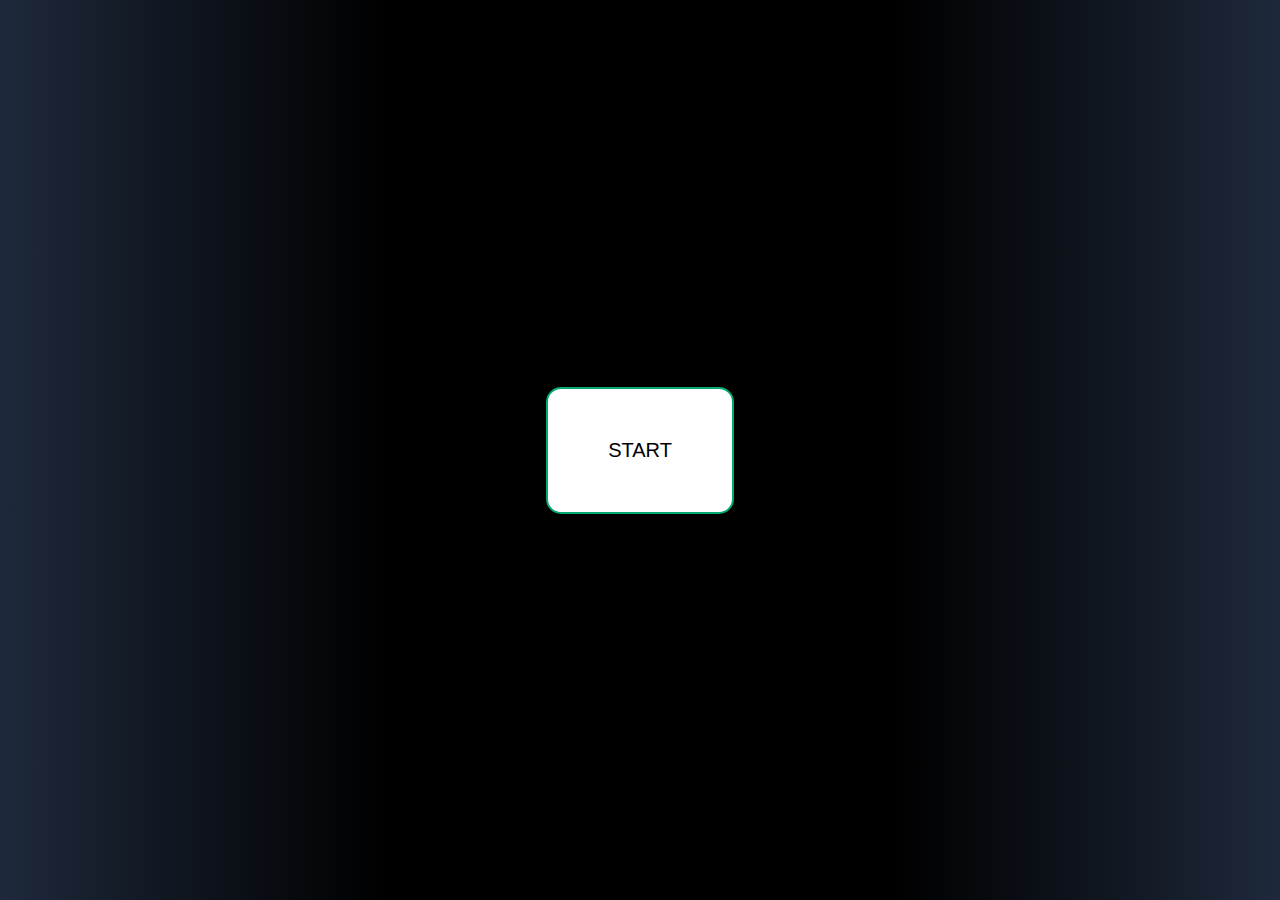
<file: anniversary_project/index.html>
<!DOCTYPE html>
<html lang="vi-en">
<head>
    <meta charset="UTF-8">
    <meta name="viewport" content="width=device-width, initial-scale=1.0">
    <title>anniversary</title>
    <link rel="stylesheet" href="style.css">
</head>
<body>
    <button class="button button1">START</button>
    <div class="box box1" style="--duration:15951ms; --direction:normal;">
        <div class="image-tag"></div>
        <div class="image-tag"></div>
        <div class="image-tag"></div>
        <div class="image-tag"></div>
        <div class="image-tag"></div>
        <div class="image-tag"></div>
        <div class="image-tag"></div>
        <div class="image-tag"></div>
    </div> <!-- 1 -->
    <div class="box box2" style="--duration:15951ms; --direction:reverse;">
        <div class="image-tag"></div>
        <div class="image-tag"></div>
        <div class="image-tag"></div>
        <div class="image-tag"></div>
        <div class="image-tag"></div>
        <div class="image-tag"></div>
        <div class="image-tag"></div>
        <div class="image-tag"></div>
    </div> <!-- 2 -->
    <div class="box box3" style="--duration:15951ms; --direction:normal;">
        <div class="image-tag"></div>
        <div class="image-tag"></div>
        <div class="image-tag"></div>
        <div class="image-tag"></div>
        <div class="image-tag"></div>
        <div class="image-tag"></div>
        <div class="image-tag"></div>
        <div class="image-tag"></div>
    </div> <!-- 3 -->
    <div class="box box4" style="--duration:15951ms; --direction:reverse;">
        <div class="image-tag"></div>
        <div class="image-tag"></div>
        <div class="image-tag"></div>
        <div class="image-tag"></div>
        <div class="image-tag"></div>
        <div class="image-tag"></div>
        <div class="image-tag"></div>
        <div class="image-tag"></div>
    </div> <!-- 4 -->
    <div class="box box5" style="--duration:15951ms; --direction:normal;">
        <div class="image-tag"></div>
        <div class="image-tag"></div>
        <div class="image-tag"></div>
        <div class="image-tag"></div>
        <div class="image-tag"></div>
        <div class="image-tag"></div>
        <div class="image-tag"></div>
        <div class="image-tag"></div>
    </div> <!-- 5 -->
    <div class="box box6" style="--duration:15951ms; --direction:normal">
        <div class="image-tag"></div>
        <div class="image-tag"></div>
        <div class="image-tag"></div>
        <div class="image-tag"></div>
        <div class="image-tag"></div>
        <div class="image-tag"></div>
        <div class="image-tag"></div>
        <div class="image-tag"></div>
    </div> <!-- 6 -->
    <div class="fade"> </div>
    <div class="login-container">
        <div class="form-group">
            <label for="username">User Name:</label>
            <input type="username" id="username" name="username" placeholder="Enter your username">
        </div>
        <div class="form-group">
            <label for="password">Password:</label>
            <input type="password" id="password" name="password" placeholder="Enter your password">
        </div>
        <button class="login_button">Login</button>
        <p id="error-message" style="color: red; display: none;">Invalid username or password </p>
        
    </div>
    <script src="script.js"></script>
</body>
</html>
</file>
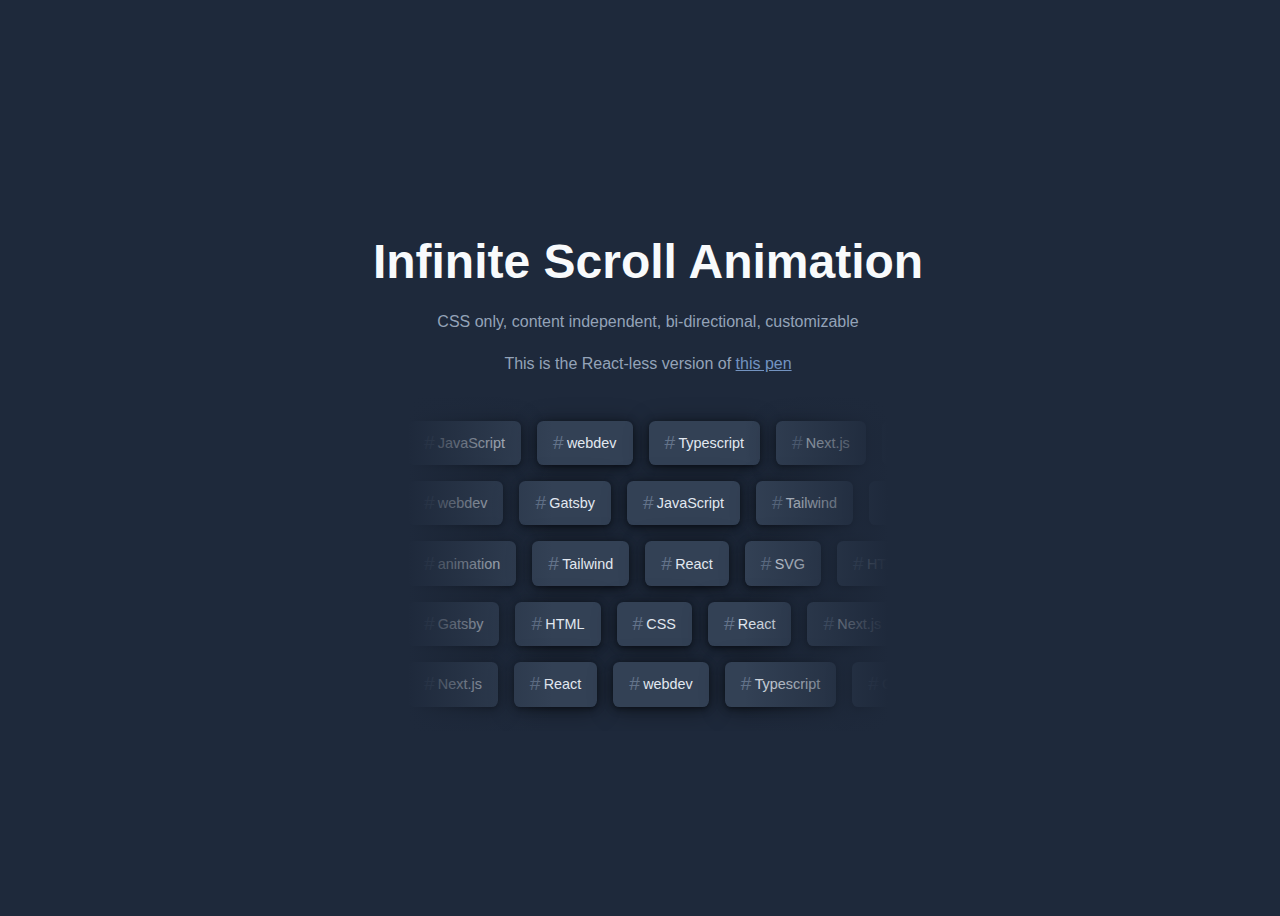
<file: anniversary_project/infinitescrollanimation/index.html>
<!DOCTYPE html>
<html lang="vi-en">
<head>
    <meta charset="UTF-8">
    <meta name="viewport" content="width=device-width, initial-scale=1.0">
    <title>anniversary</title>
    <link rel="stylesheet" href="style.css">
</head>
<body>
    <div class="app">
        <header>
        <h1>Infinite Scroll Animation</h1>
        <p>CSS only, content independent, bi-directional, customizable</p>
        <p>This is the React-less version of <a href="https://codepen.io/ykadosh/pen/KKezJzz">this pen</a></p>
        </header>
        <div class="tag-list">
            <div class="loop-slider" style="--duration:15951ms; --direction:normal;">
                <div class="inner">
                <div class="tag"><span>#</span> JavaScript</div>
                <div class="tag"><span>#</span> webdev</div>
                <div class="tag"><span>#</span> Typescript</div>
                <div class="tag"><span>#</span> Next.js</div>
                <div class="tag"><span>#</span> UI/UX</div>
                <!-- duplicated content -->
                <div class="tag"><span>#</span> JavaScript</div>
                <div class="tag"><span>#</span> webdev</div>
                <div class="tag"><span>#</span> Typescript</div>
                <div class="tag"><span>#</span> Next.js</div>
                <div class="tag"><span>#</span> UI/UX</div>
                </div>
            </div>
            <div class="loop-slider" style="--duration:19260ms; --direction:reverse;">
                <div class="inner">
                <div class="tag"><span>#</span> webdev</div>
                <div class="tag"><span>#</span> Gatsby</div>
                <div class="tag"><span>#</span> JavaScript</div>
                <div class="tag"><span>#</span> Tailwind</div>
                <div class="tag"><span>#</span> Typescript</div>
                <!-- duplicated content -->
                <div class="tag"><span>#</span> webdev</div>
                <div class="tag"><span>#</span> Gatsby</div>
                <div class="tag"><span>#</span> JavaScript</div>
                <div class="tag"><span>#</span> Tailwind</div>
                <div class="tag"><span>#</span> Typescript</div>
                </div>
            </div>
            <div class="loop-slider" style="--duration:10449ms; --direction:normal;">
                <div class="inner">
                <div class="tag"><span>#</span> animation</div>
                <div class="tag"><span>#</span> Tailwind</div>
                <div class="tag"><span>#</span> React</div>
                <div class="tag"><span>#</span> SVG</div>
                <div class="tag"><span>#</span> HTML</div>
                <!-- duplicated content -->
                <div class="tag"><span>#</span> animation</div>
                <div class="tag"><span>#</span> Tailwind</div>
                <div class="tag"><span>#</span> React</div>
                <div class="tag"><span>#</span> SVG</div>
                <div class="tag"><span>#</span> HTML</div>
                </div>
            </div>
            <div class="loop-slider" style="--duration:16638ms; --direction:reverse;">
                <div class="inner">
                <div class="tag"><span>#</span> Gatsby</div>
                <div class="tag"><span>#</span> HTML</div>
                <div class="tag"><span>#</span> CSS</div>
                <div class="tag"><span>#</span> React</div>
                <div class="tag"><span>#</span> Next.js</div>
                <!-- duplicated content -->
                <div class="tag"><span>#</span> Gatsby</div>
                <div class="tag"><span>#</span> HTML</div>
                <div class="tag"><span>#</span> CSS</div>
                <div class="tag"><span>#</span> React</div>
                <div class="tag"><span>#</span> Next.js</div>
                </div>
            </div>
            <div class="loop-slider" style="--duration:15936ms; --direction:normal;">
                <div class="inner">
                <div class="tag"><span>#</span> Next.js</div>
                <div class="tag"><span>#</span> React</div>
                <div class="tag"><span>#</span> webdev</div>
                <div class="tag"><span>#</span> Typescript</div>
                <div class="tag"><span>#</span> Gatsby</div>
                <!-- duplicated content -->
                <div class="tag"><span>#</span> Next.js</div>
                <div class="tag"><span>#</span> React</div>
                <div class="tag"><span>#</span> webdev</div>
                <div class="tag"><span>#</span> Typescript</div>
                <div class="tag"><span>#</span> Gatsby</div>
                </div>
            </div>
            <div class="fade"></div>
        </div>
    </div>
</body>
</html>
</file>
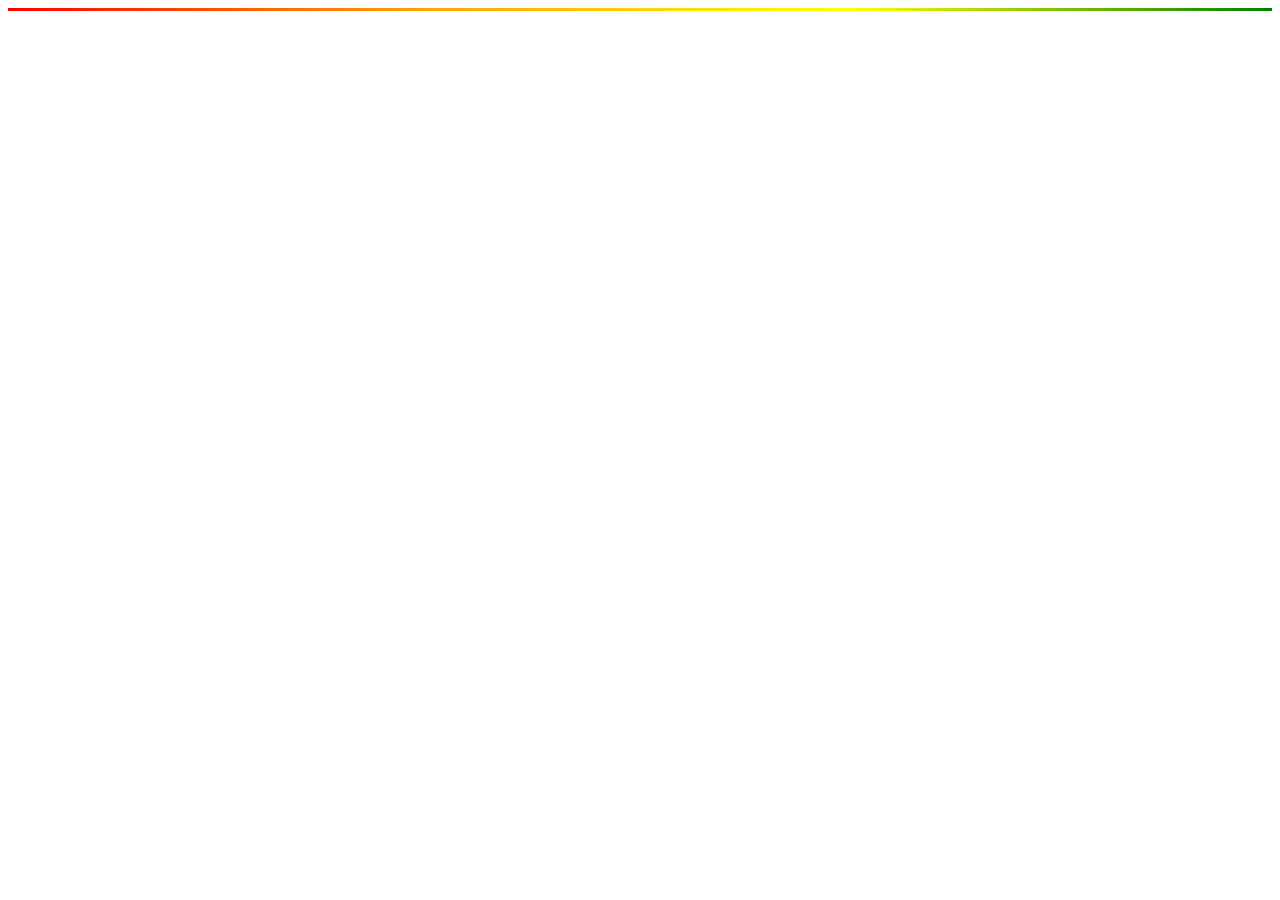
<file: html.html>
<!DOCTYPE html>
<html lang="vi">
<head>
  <meta charset="UTF-8">
  <title>Rainbow Line</title>
  <style>
    .rainbow-line {
      width: 100%;
      height: 3px;
      /* Tạo gradient cầu vồng từ trái sang phải */
      background: linear-gradient(90deg, red, orange, yellow, green, blue, indigo, violet);
      background-size: 200% auto;
      animation: rainbow 5s linear infinite;
    }

    @keyframes rainbow {
      from {
        background-position: 0% center;
      }
      to {
        background-position: -200% center;
      }
    }
  </style>
</head>
<body>
  <div class="rainbow-line"></div>
</body>
</html>
</file>
<file: anniversary_project/style.css>
body {
    background-color: rgb(0, 0, 0); /* Nền màu đen */
    color: rgb(0, 0, 0); /* Chữ màu đen (không thấy được) */
    margin: 0;
    padding: 0;
    display: flex;
    justify-content: center;
    align-items: center;
    height: 100vh;
    font-family: Arial, sans-serif;
    overflow: hidden;
}
.container {
    text-align: center;
}

/*button style*/
.button {
    display: inline-block;
    border: solid;
    color: white;
    padding: 50px 60px;
    text-align: center;
    text-decoration: none;   
    font-size: 20px;
    transition-duration: 0.1s;
    transition: all 1s ease;
    margin: 40px 20px;
    cursor: pointer;
    border-radius: 15px;
}
.button1 {
    background-color: white; 
    color: black; 
    border: 2px solid #04AA6D;
}
.button1:hover {
    background-color: #ff000d;
    color: white;
    transform: translateY(-15px);
}
.button1.active{
    padding: 30px 35px;
    background-color: #414141;
    color: white;
    transform: scale(3);
    opacity: 0;
}

/*login style*/
.login-container {
    background-color: #414141; 
    padding: 30px 35px;
    border-radius: 10px;
    text-align: center;
    display: none;
    justify-content: center;
    align-items: center;
    flex-direction: column;
    border: 2px solid #04AA6D;
    opacity: 0;
    transition: fadeIn 1s forwards;
    transition-duration: 0.1s;
    position: relative;
}
.login_button {
    background-color: white; 
    color: black; 
    border: 2px solid #04AA6D;
    border-radius: 5px;
    transition-duration: 0.1s;
}
.login_button:hover {
    background-color: #ff000d;
    color: white;
    transform: translateY(-5px);
}
.login-container.disappear {
    padding: 60px 65px;
    background-color: rgba(0, 0, 0, 0);
    color: rgb(0, 0, 0);
    transform: scale(6);
    opacity: 0;
}
.form-group {
    padding: 15px 20px;
}
label {
    display: block;
    margin-bottom: 5px;
    color: rgb(255, 255, 255); /* Màu chữ */
}
input {
    width: 100%;
    padding: 10px 5px;
    border: 1px solid #ccc;
    border-radius: 5px;
    background-color: rgb(255, 255, 255);
    color: #000; /* Màu chữ đen */
}


/*background animation*/
.box {
    width: 200%;
    height: 20%;
    display: none;
    position: absolute;
    background-color: white;
    color: white;
    border: red solid ;
    overflow: hidden;
    animation-name: loop;
    animation-timing-function: linear;
    animation-iteration-count: infinite;
    animation-direction: var(--direction);
    animation-duration: var(--duration);
}
.box1 {
    top: 0%;
}
.box2 {
    top: 20%;
}
.box3 {
    top: 40%;
}
.box4 {
    top: 60%;
}
.box6 {
    top: 80%;
}
.fade {
    pointer-events: none;
    background: linear-gradient(90deg, #1e293b, transparent 30%, transparent 70%, #1e293b);
    position: absolute;
    inset: 0;
}
.image-tag {
    display: flex;
    width: 200px;
    height: 100px;
    border: rgb(255, 0, 0) solid;
    z-index: 2;
}
@keyframes loop {
    0% {
      transform: translateX(0);
    }
    100% {
      transform: translateX(-20%);
    }
}
</file>
<file: anniversary_project/infinitescrollanimation/style.css>
body {
    font-family: 'Montserrat', sans-serif;
    background: #1e293b;
    color: #f8fafc;
  }
  
  .app {
    min-width: 100vw;
    min-height: 100vh;
    display: flex;
    align-items: center;
    justify-content: center;
    flex-direction: column;
  }
  
  header { 
    display: flex;
    flex-direction: column;
    align-items: center;
    margin: 1rem;
    text-align: center;
    
    h1 {
      font-weight: 600;
      font-size: 2rem;
      margin-bottom: 0.5rem;
      
      @media (min-width: 768px) {
        font-size: 3rem;
      }
    }
    
    p {
      color: #94a3b8;
      margin-bottom: 0.5rem;
    }
    
    a {
      color: #7393c1;
    }
  }
  
  .tag-list {
    width: 30rem;
    max-width: 90vw;
    display: flex;
    flex-shrink: 0;
    flex-direction: column;
    gap: 1rem 0;
    position: relative;
    padding: 1.5rem 0;
    overflow: hidden;
  }
  
  .loop-slider {
    .inner {
      display: flex;
      width: fit-content;
      animation-name: loop;
      animation-timing-function: linear;
      animation-iteration-count: infinite;
      animation-direction: var(--direction);
      animation-duration: var(--duration);
    }
  }
  
  .tag {
    display: flex;
    align-items: center;
    gap: 0 0.2rem;
    color: #e2e8f0;
    font-size: 0.9rem;
    background-color: #334155;
    border-radius: 0.4rem;
    padding: 0.7rem 1rem;
    margin-right: 1rem;
    box-shadow: 
      0 0.1rem 0.2rem rgb(0 0 0 / 20%),
      0 0.1rem 0.5rem rgb(0 0 0 / 30%),
      0 0.2rem 1.5rem rgb(0 0 0 / 40%);
    
    span {
      font-size: 1.2rem;
      color: #64748b;
    }
  }
  
  .fade {
    pointer-events: none;
    background: linear-gradient(90deg, #1e293b, transparent 30%, transparent 70%, #1e293b);
    position: absolute;
    inset: 0;
  }
  
  @keyframes loop {
    0% {
      transform: translateX(0);
    }
    100% {
      transform: translateX(-50%);
    }
  }
</file>
